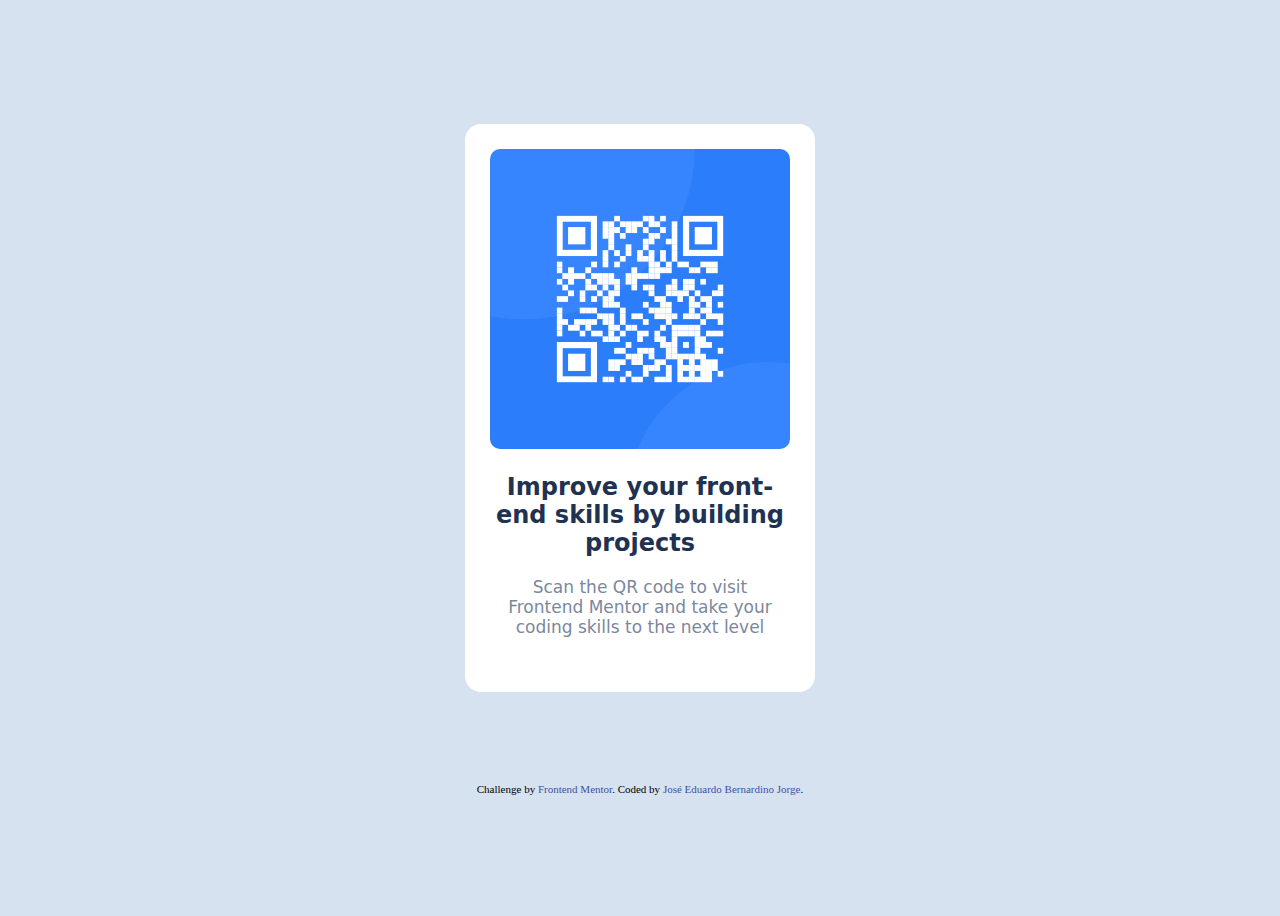
<file: qr-code-component-main/index.html>
<!DOCTYPE html>
<html lang="en">
<head>
  <meta charset="UTF-8">
  <meta name="viewport" content="width=device-width, initial-scale=1.0">
  <link rel="stylesheet" href="style.css">
  <link rel="icon" type="image/png" sizes="32x32" href="./images/favicon-32x32.png"> 
  <title>Frontend Mentor | QR code component</title>
  
</head>
<body>

  <div class="form">
    <img src="image-qr-code.png">
    <div>
      <h2>Improve your front-end skills by building projects</h2>
      <p>Scan the QR code to visit Frontend Mentor and take your coding skills to the next level</p>
    </div>
  </div>
  <div class="attribution">
    Challenge by <a href="https://www.frontendmentor.io?ref=challenge" target="_blank">Frontend Mentor</a>. 
    Coded by <a href="https://github.com/edu-bejor" target="_blank">José Eduardo Bernardino Jorge</a>.
  </div>
</body>
</html>
</file>
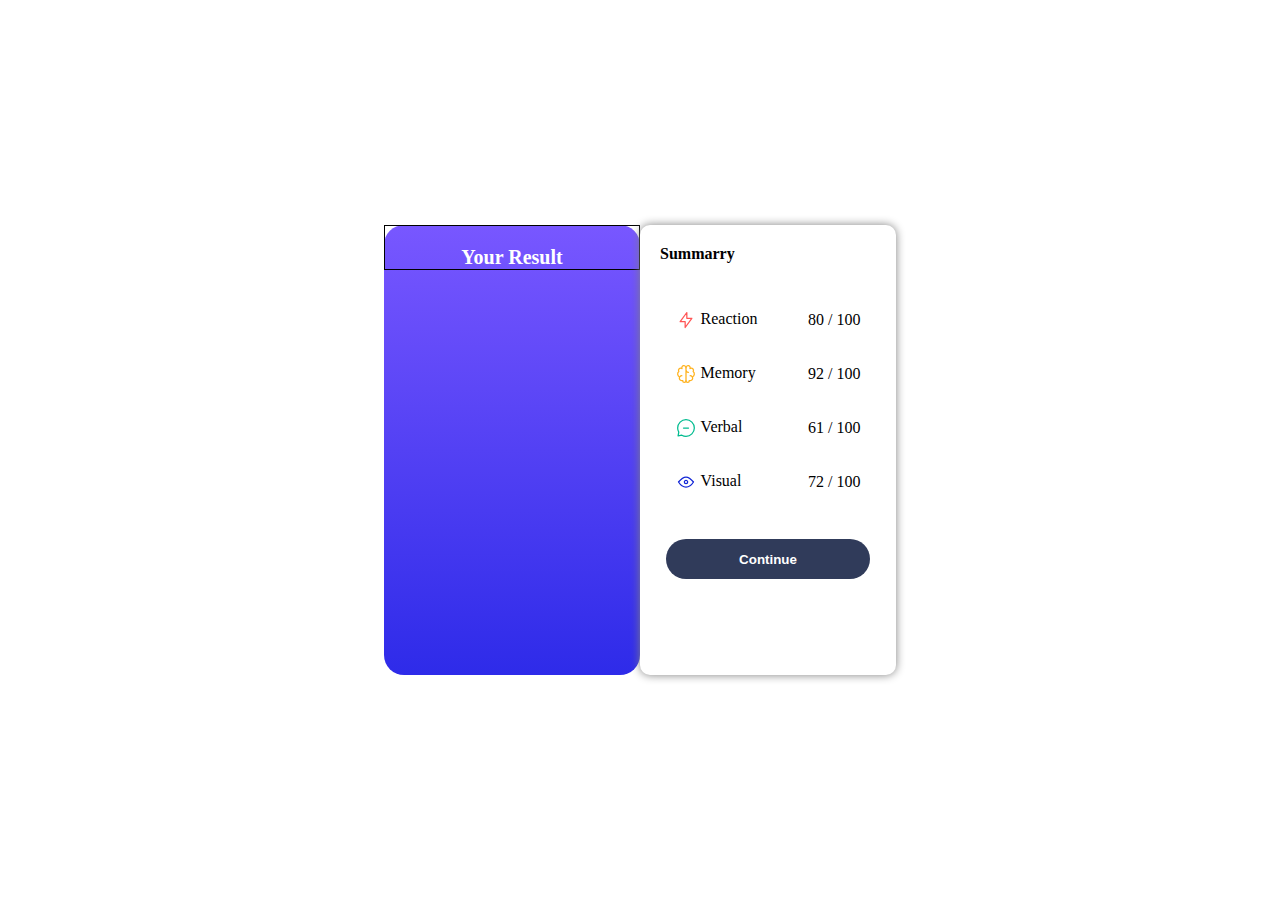
<file: Results-summary-component/index.html>
<!DOCTYPE html>
<html lang="pt">

<head>
  <meta charset="UTF-8">
  <meta name="viewport" content="width=device-width, initial-scale=1.0">
  <link rel="stylesheet" href="style.css">
  <link rel="icon" type="image/png" sizes="32x32" href="./assets/images/favicon-32x32.png">
  <title>Frontend Mentor | Results summary component</title>


</head>

<body>
  <main>
    <div class="geral">
      <div class="esq">
        <div class="conteudoesq">
          <p id="resultado">Your Result</p>
        </div>
        

      </div>

      <div class="dir">
        <p id="titulo">Summarry</p>
        <div class="inputsarea">
          <div class="inputs">
            <div class="tituloinput">
              <img src="/Results-summary-component/assets/images/icon-reaction.svg"/>
              <p>Reaction</p>
            </div>
            <p>80 / 100</p>
          </div>
          <div class="inputs">
            <div class="tituloinput">
              <img src="/Results-summary-component/assets/images/icon-memory.svg"/>
              <p>Memory</p>
            </div>
            <p>92 / 100</p>
          </div>
          <div class="inputs">
            <div class="tituloinput">
              <img src="/Results-summary-component/assets/images/icon-verbal.svg"/>
              <p>Verbal</p>
            </div>
            <p>61 / 100</p>
          </div>
          <div class="inputs">
            <div class="tituloinput">
              <img src="/Results-summary-component/assets/images/icon-visual.svg"/>
              <p>Visual</p>
            </div>
            <p>72 / 100</p>
          </div>
          <button>Continue</button>
        </div>
        

      </div>

    </div>

  </main>
</body>

</html>


<!--
  Your Result
  76
  of 100

  Great
  You scored higher than 65% of the people who have taken these tests.
  
  Summary

  Reaction
  80 / 100

  Memory
  92 / 100

  Verbal
  61 / 100

  Visual
  72 / 100

  Continue



  <div class="attribution">
    Challenge by <a href="https://www.frontendmentor.io?ref=challenge" target="_blank">Frontend Mentor</a>. 
    Coded by <a href="#">Your Name Here</a>.
  </div>
-->
</file>
<file: qr-code-component-main/style.css>
body{
    background: #d6e2f0;
    display: flex;
    justify-content: center;
    align-items: center;
    height: 100vh;
}
.form{
    position: relative;
    background: white;
    max-width: 300px;
    border-radius: 16px;
    margin: 0 auto 100px;
    padding: 25px;
}
.form img{
    height: 300px;
    width: 300px;
    border-radius: 10px;
}
.form h2{
    font-family: system-ui, -apple-system, BlinkMacSystemFont, 'Segoe UI', Roboto, Oxygen, Ubuntu, Cantarell, 'Open Sans', 'Helvetica Neue', sans-serif;
    text-align: center;
    color: #1f3251;
}
.form p{
    font-size: 17px;
    text-align: center;
    color: #7b879d;
    margin: 0 3px 0 3px; /*top:0, direita:3, bot:0, esquerda: 3 */
    font-family: system-ui, -apple-system, BlinkMacSystemFont, 'Segoe UI', Roboto, Oxygen, Ubuntu, Cantarell, 'Open Sans', 'Helvetica Neue', sans-serif;
    padding: 0 0 30px 0 ;
}


.attribution { 
    font-size: 11px; 
    text-align: center; 
    position: absolute;
    top:87%
}

.attribution a { 
    color: #3e52a3;
    text-decoration: none; 
}
</file>
<file: Results-summary-component/style.css>
@font-face {
    font-family: 'Hanken Grotesk';
    src: url('caminho/para/a/fonte/HankenGrotesk-Regular.ttf');
}

* {
    padding: 0;
    margin: 0;
    text-decoration: none;
    box-sizing: border-box;
}

main {
    width: 100%;
    height: 100vh;
    display: flex;
    justify-content: center;
    align-items: center;
}

.geral {
    width: 40%;
    height: 50%;
    border-radius: 10px;
    display: flex;
    flex-direction: row;
}

.dir {
    height: 100%;
    width: 50%;
    border-radius: 10px;
    background-color: white;
    box-shadow: 0 0 10px  gray;
}

#titulo {
    color: black;
    font-weight: bold;
    margin: 20px 0 20px 20px;
}

.inputsarea{
    width: 100%;
    height: 80%;
    display: flex;
    flex-direction: column;
    gap: 20px;
    align-items: center;
    padding-top: 20px;    
}

.inputs {    
    height: 10%;
    width: 80%;
    display: flex;
    justify-content: space-between;    
    align-items: center;
    padding: 10px;
}

.tituloinput {
    display: flex;
    gap: 5px
}

.inputsarea button {
    width: 80%;
    height: 40px;
    border-radius: 40px;
    border: none;
    background: #303b5a;
    color: white;
    font-weight: bold;
    margin-top: 20px;
}

.esq {
    height: 100%;
    width: 50%;
    border-radius: 20px;
    background-image: linear-gradient(#7857ff, #2e2be9);
    
}

.conteudoesq{
    display: flex;
    justify-content: center;
    border: 1px solid black;
    
}

#resultado {
    font-weight: bold;
    margin: 20px 0 0 0;
    color: white;
    font-size: 20px;
}
</file>
